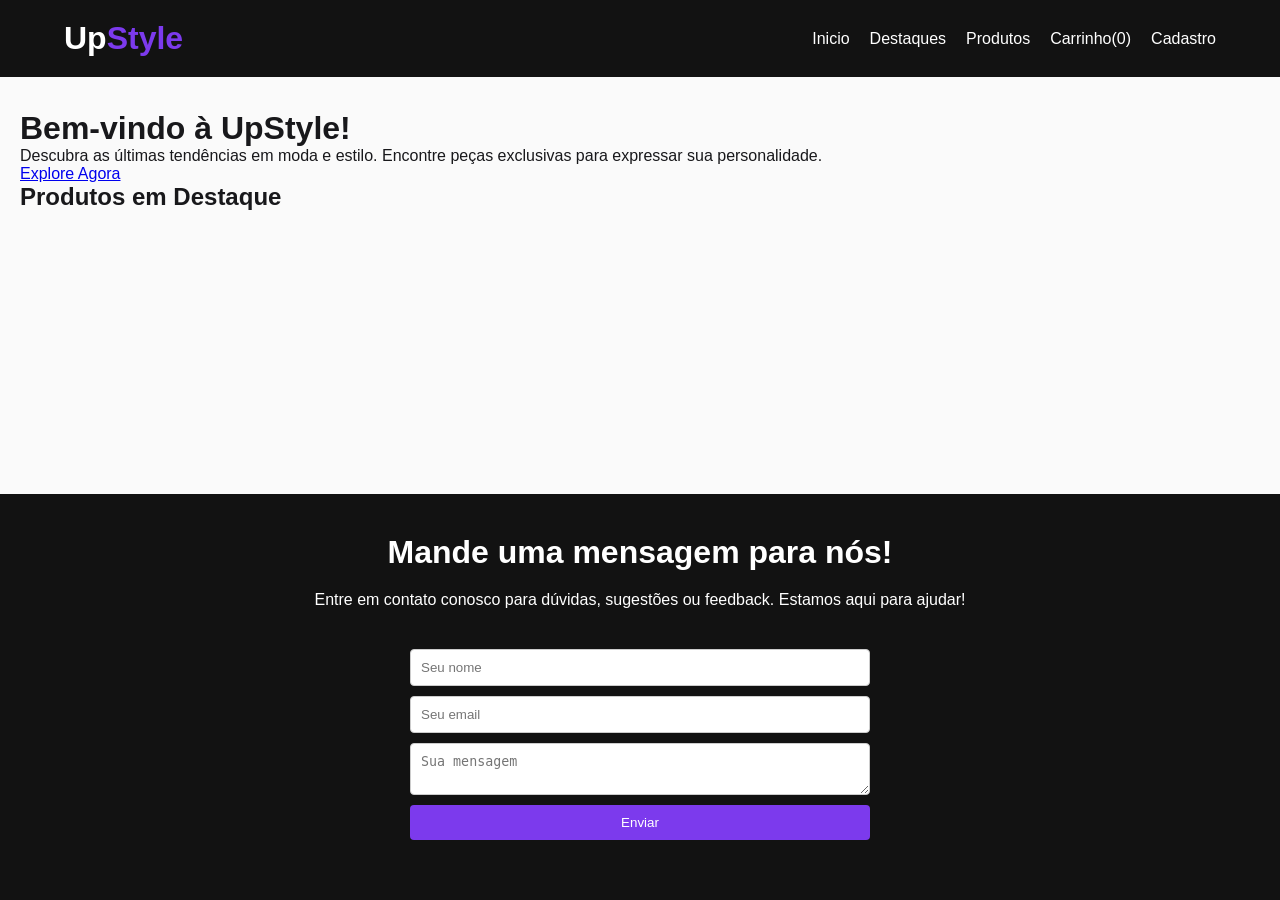
<file: pages/index.html>
<!DOCTYPE html>
<html lang="pt-br">
  <head>
    <meta charset="UTF-8" />
    <meta name="viewport" content="width=device-width, initial-scale=1.0" />
    <link rel="stylesheet" href="../styles/global.css" />
    <link rel="stylesheet" href="../styles/products.css" />
    <link rel="stylesheet" href="../styles/index.css" />
    <title>UpStyle | Seu estilo, nossa paixão</title>
  </head>
  <body>
    <header>
      <div id="cabecalho">
        <h1>Up<strong>Style</strong></h1>
      </div>
      <div id="menu">
        <nav>
          <ul>
            <li><a href="index.html">Inicio</a></li>
            <li><a href="#destaques">Destaques</a></li>
            <li><a href="produtos.html">Produtos</a></li>
            <li><a href="carrinho.html">Carrinho(<span>0</span>)</a></li>
            <li><a href="cadastro.html">Cadastro</a></li>
          </ul>
        </nav>
      </div>
    </header>
    <div class="conteudo">
        <div class="banner">
          <h1>Bem-vindo à UpStyle!</h1>
          <p>Descubra as últimas tendências em moda e estilo. Encontre peças exclusivas para expressar sua personalidade.</p>
          <a href="produtos.html" class="btn-explore">Explore Agora</a>
        </div>
        <h2>Produtos em Destaque</h2>
        <div class="produtos">
          <!-- Produtos em destaque serão exibidos aqui -->
        </div>  
      </div>
    </div>
    <div id="rodape">
      <div class="rodape-conteudo">
        <h1>Mande uma mensagem para nós!</h1>
        <p>Entre em contato conosco para dúvidas, sugestões ou feedback. Estamos aqui para ajudar!</p>
        <div class="formulario-contato">
          <input type="text" placeholder="Seu nome" />
          <input type="email" placeholder="Seu email" />
          <textarea placeholder="Sua mensagem"></textarea>
          <button>Enviar</button>
        </div>
      </div>
    </div>
    <script type="module" src="../scripts/global.js"></script>
    <script type="module" src="../scripts/main.js"></script>
  </body>
</html>
</file>
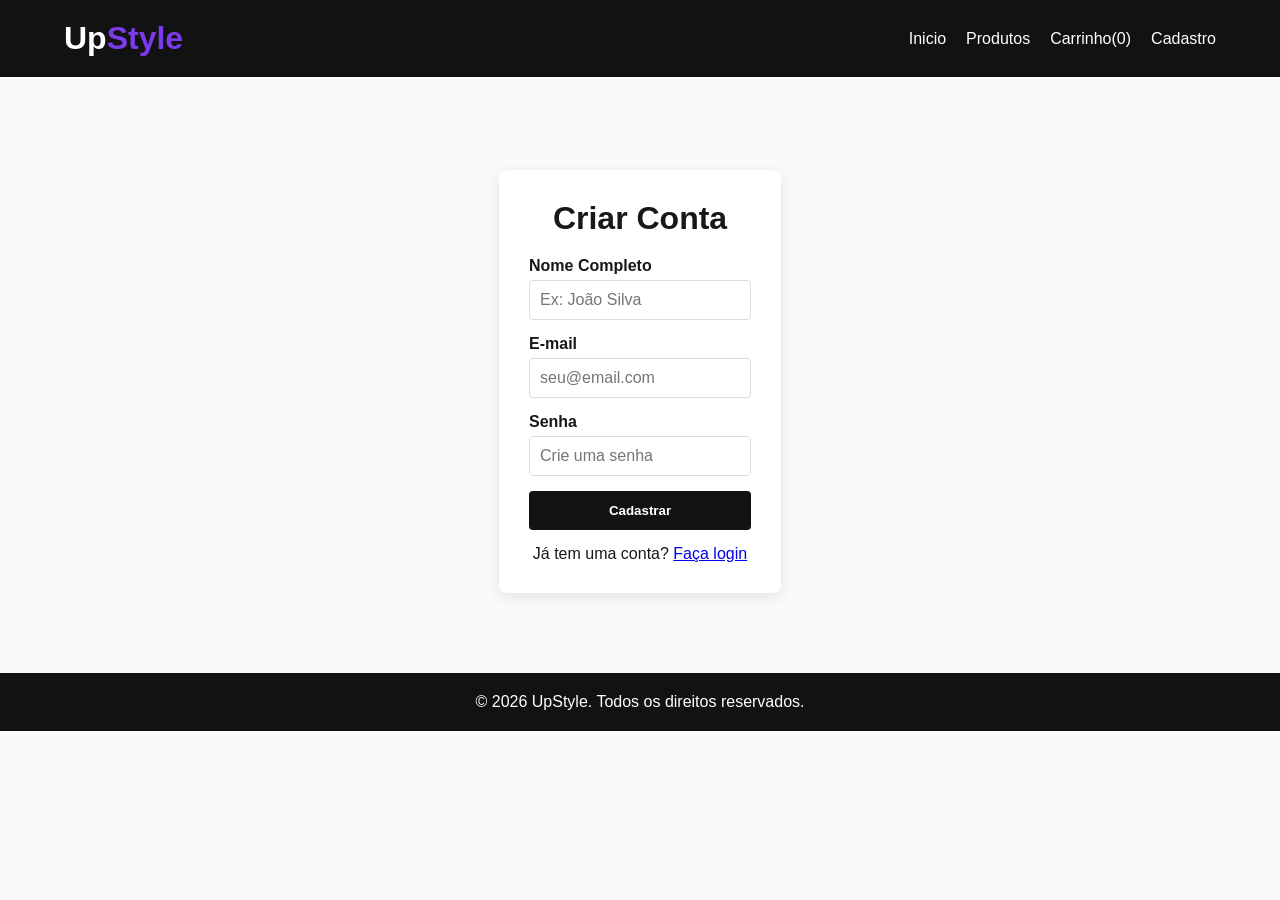
<file: pages/cadastro.html>
<!doctype html>
<html lang="pt-br">
  <head>
    <meta charset="UTF-8" />
    <meta name="viewport" content="width=device-width, initial-scale=1.0" />
    <link rel="stylesheet" href="../styles/global.css" />
    <title>UpStyle | Cadastro</title>
  </head>

  <body>
    <header>
        <div id="cabecalho">
        <h1>Up<strong>Style</strong></h1>
      </div>
      <div id="menu">
        <nav>
          <ul>
            <li><a href="index.html">Inicio</a></li>
            <li><a href="produtos.html">Produtos</a></li>
            <li><a href="carrinho.html">Carrinho(<span>0</span>)</a></li>
            <li id="menu-auth"><a href="cadastro.html">Cadastro</a></li>
          </ul>
        </nav>
      </div>
    </header>

    <main class="auth-container">
        <h1>Criar Conta</h1>
        <form id="form-cadastro">
            <div class="form-group">
                <label for="nome">Nome Completo</label>
                <input type="text" id="nome" required placeholder="Ex: João Silva">
            </div>
            <div class="form-group">
                <label for="email">E-mail</label>
                <input type="email" id="email" required placeholder="seu@email.com">
            </div>
            <div class="form-group">
                <label for="senha">Senha</label>
                <input type="password" id="senha" required placeholder="Crie uma senha">
            </div>
            <button type="submit" class="btn-auth">Cadastrar</button>
        </form>
        <p style="margin-top: 15px; text-align: center;">Já tem uma conta? <a href="login.html">Faça login</a></p>
    </main>

    <div id="rodape">
      <p>&copy; 2026 UpStyle. Todos os direitos reservados.</p>
    </div>

    <script type="module" src="../scripts/global.js"></script>
    <script type="module" src="../scripts/cadastro.js"></script>
  </body>
</html>
</file>
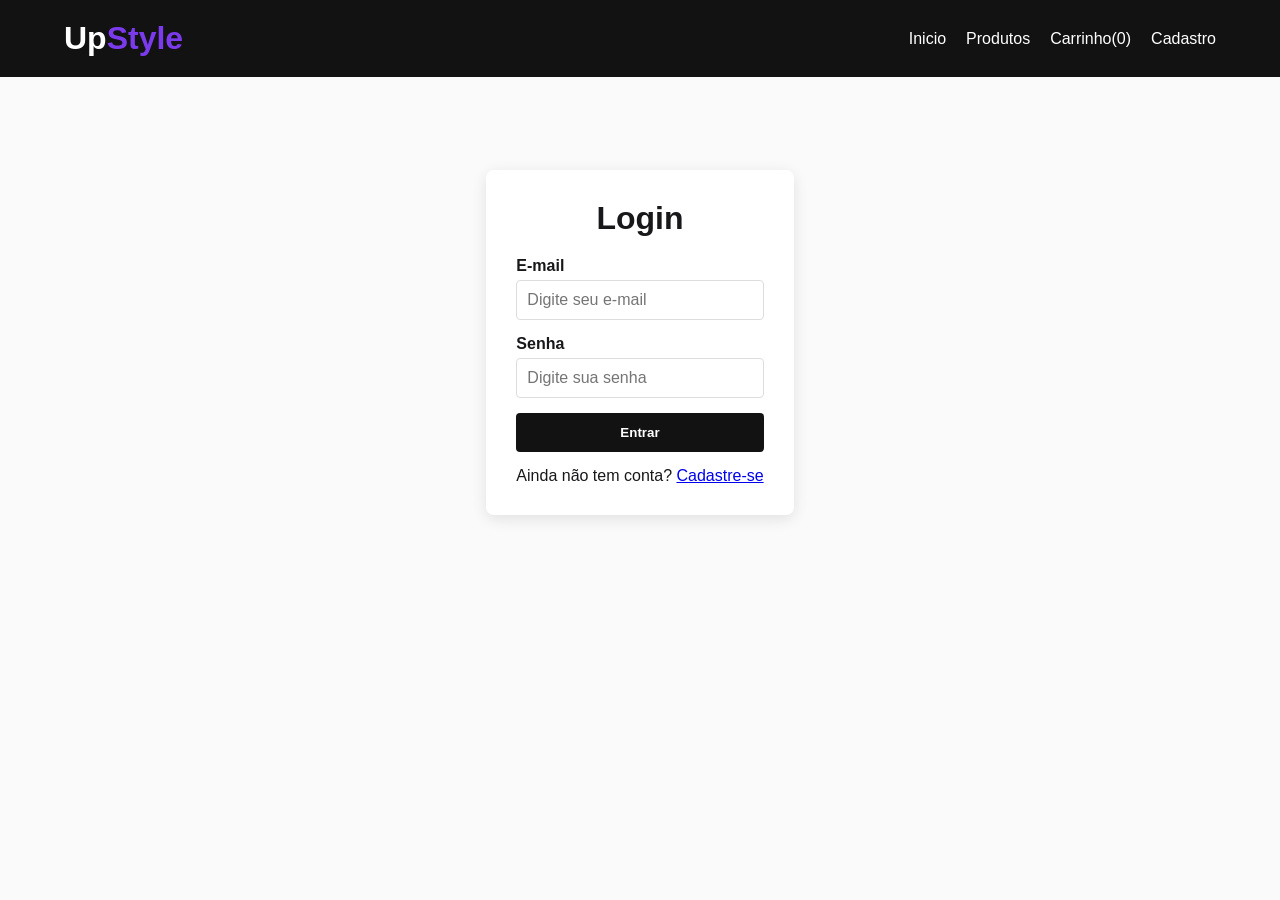
<file: pages/login.html>
<!DOCTYPE html>
<html lang="pt-br">

<head>
    <meta charset="UTF-8">
    <meta name="viewport" content="width=device-width, initial-scale=1.0">
    <title>UpStyle - Login</title>
    <link rel="stylesheet" href="../styles/global.css">
</head>

<body>
    <header>
        <div id="cabecalho">
            <h1>Up<strong>Style</strong></h1>
        </div>
        <div id="menu">
            <nav>
                <ul>
                    <li><a href="index.html">Inicio</a></li>
                    <li><a href="produtos.html">Produtos</a></li>
                    <li><a href="carrinho.html">Carrinho(<span>0</span>)</a></li>
                    <li id="menu-auth"><a href="cadastro.html">Cadastro</a></li>
                </ul>
            </nav>
        </div>
    </header>

    <div class="auth-container">
        <h1>Login</h1>
        <form id="form-login">
            <div class="form-group">
                <label for="email">E-mail</label>
                <input type="email" id="email" required placeholder="Digite seu e-mail">
            </div>
            <div class="form-group">
                <label for="senha">Senha</label>
                <input type="password" id="senha" required placeholder="Digite sua senha">
            </div>
            <button type="submit" class="btn-auth">Entrar</button>
        </form>
        <p style="margin-top: 15px; text-align: center;">Ainda não tem conta? <a href="cadastro.html">Cadastre-se</a>
        </p>
    </div>
    <script type="module" src="../scripts/global.js"></script>
    <script type="module" src="../scripts/login.js"></script>
</body>

</html>
</file>
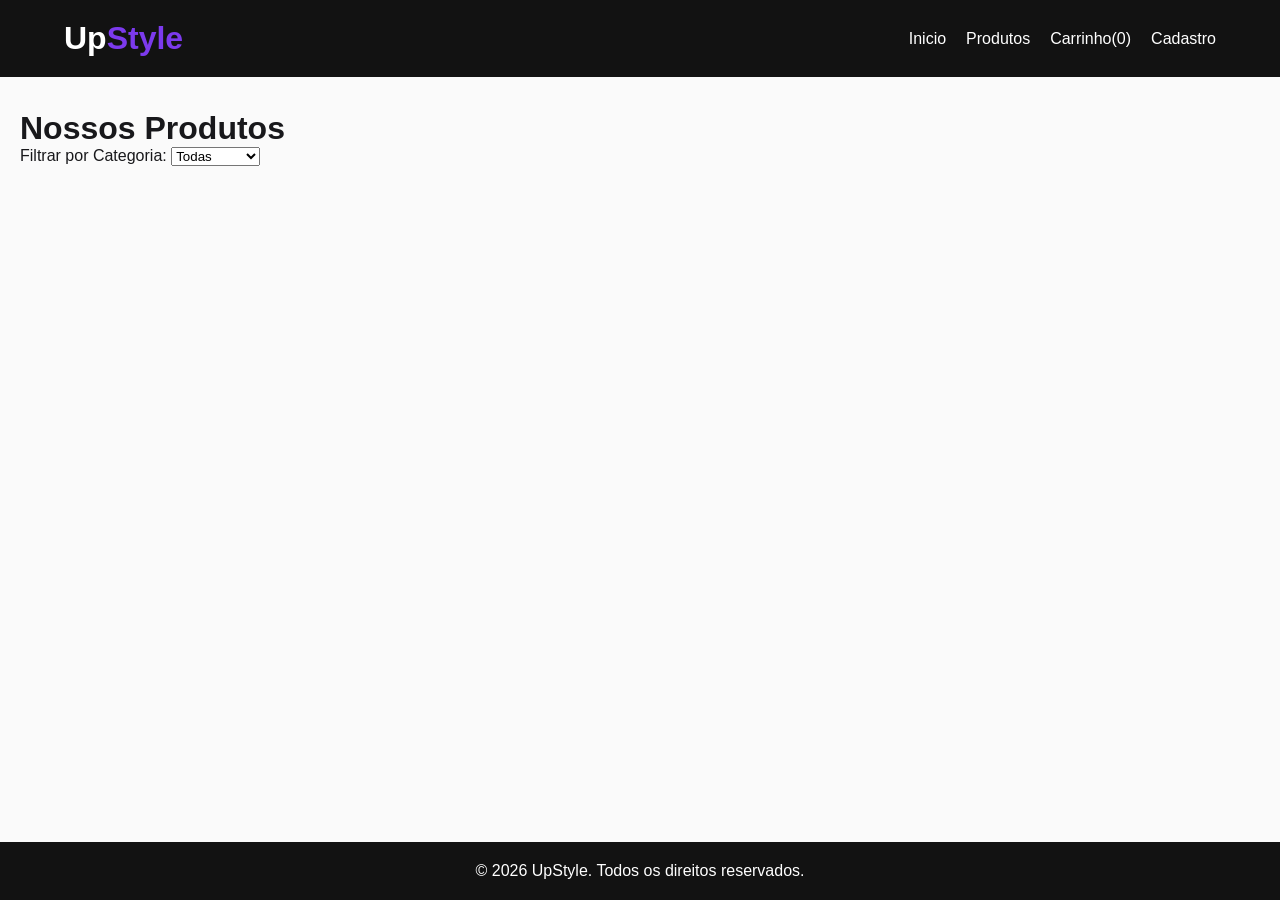
<file: pages/produtos.html>
<!DOCTYPE html>
<html lang="pt-br">
  <head>
    <meta charset="UTF-8" />
    <meta name="viewport" content="width=device-width, initial-scale=1.0" />
    <link rel="stylesheet" href="../styles/global.css" />
    <link rel="stylesheet" href="../styles/products.css" />
    <title>UpStyle | Produtos</title>
  </head>
  <body>
    <header>
      <div id="cabecalho">
        <h1>Up<strong>Style</strong></h1>
      </div>
      <div id="menu">
        <nav>
          <ul>
            <li><a href="index.html">Inicio</a></li>
            <li><a href="produtos.html">Produtos</a></li>
            <li><a href="carrinho.html">Carrinho(<span>0</span>)</a></li>
            <li><a href="cadastro.html">Cadastro</a></li>
          </ul>
        </nav>
      </div>
    </header>
    <div class="conteudo">
      <h1>Nossos Produtos</h1>
      <div class="filtro">
        <label for="filtro-categoria">Filtrar por Categoria:</label>
        <select id="filtro-categoria">
          <option value="todos">Todas</option>
          <option value="roupas-masculinas">Masculinas</option>
          <option value="roupas-femininas">Femininas</option>
        </select>
      </div>
      <div class="produtos">
        <!-- Os produtos serão carregados aqui via JavaScript -->
      </div>
    </div>
    <div id="rodape">
      <p>&copy; 2026 UpStyle. Todos os direitos reservados.</p>
    </div>
    <script type="module" src="../scripts/produtos.js"></script>
  </body>
</html>
</file>
<file: styles/global.css>
* {
  margin: 0;
  padding: 0;
  box-sizing: border-box;
  scroll-behavior: smooth;
  scroll-padding-top: 90px;
}

body {
  background-color: #FAFAFA;
  color: #18181B;
  font-family: Arial, sans-serif;
  min-height: 100vh;
  display: flex;
  flex-direction: column;
  padding-top: 90px;
}

strong {
  color: #7C3AED;
}

header {
  display: flex;
  flex-wrap: wrap;
  justify-content: space-between;
  align-items: center;
  width: 100%;
  background-color: #121212;
  color: #FFFFFF;
  padding: 20px 5%;
  gap: 15px;
  position: fixed;
  top: 0;
  z-index: 1000;
  transition: padding 0.3s ease, box-shadow 0.3s ease;
}

header.header-scrolled {
  box-shadow: 0 4px 12px rgba(0, 0, 0, 0.1);
  padding: 8px 5%;
}

header nav ul {
  list-style: none;
  display: flex;
  gap: 20px;
  flex-wrap: wrap;
  justify-content: center;
}

header nav ul li a {
  text-decoration: none;
  color: #FFFFFF;
  transition: color 0.3s;
}

header nav ul li a:hover {
  color: #7C3AED;
}

.conteudo {
  flex: 1;
  padding: 20px;
}

#rodape {
  background-color: #121212;
  color: #FFFFFF;
  padding: 20px;
  text-align: center;
}

/* Estilos Padronizados para Formulários */
.auth-container {
  max-width: 400px;
  margin: 80px auto;
  padding: 30px;
  background: #fff;
  border-radius: 8px;
  box-shadow: 0 4px 15px rgba(0, 0, 0, 0.1);
}

.auth-container h1 {
  margin-bottom: 20px;
  text-align: center;
}

.form-group {
  margin-bottom: 15px;
}

.form-group label {
  display: block;
  margin-bottom: 5px;
  font-weight: bold;
}

.form-group input {
  width: 100%;
  padding: 10px;
  border: 1px solid #ddd;
  border-radius: 4px;
  font-size: 1rem;
}

.btn-auth {
  width: 100%;
  padding: 12px;
  background-color: #121212;
  color: white;
  border: none;
  border-radius: 4px;
  cursor: pointer;
  font-weight: bold;
  transition: background 0.3s;
}

.btn-auth:hover {
  background-color: #7C3AED;
}

.mensagem-erro {
  color: #b91c1c;
  background-color: #fef2f2;
  border: 1px solid #fee2e2;
  padding: 10px;
  border-radius: 4px;
  font-size: 0.9rem;
  margin-top: 15px;
  text-align: center;
  margin-bottom: 10px;
}

/* Responsividade Global */
/* --- Responsividade Global --- */

/* Telas Médias (Tablets - até 1024px) */
@media (max-width: 1024px) {
  body {
    padding-top: 100px;
  }

  header {
    padding: 15px 4%;
  }

  header nav ul {
    gap: 15px;
  }
  
  .auth-container {
    margin: 60px auto;
    max-width: 380px;
  }
}

/* Telas Pequenas (Celulares - até 768px) */
@media (max-width: 768px) {
  body {
    padding-top: 130px; /* Espaço extra para o header que vai empilhar (logo em cima, menu embaixo) */
  }
  
  header {
    padding: 15px 10px;
    justify-content: center; /* Centraliza logo e menu quando empilhados */
    gap: 10px;
  }

  .auth-container {
    width: 95%; /* Ocupa quase a tela toda em celulares */
    margin: 30px auto;
    padding: 20px;
  }
}
</file>
<file: styles/products.css>
.produtos {
  display: grid;
  grid-template-columns: repeat(auto-fit, minmax(160px, 1fr));
  gap: 1rem;
  padding: 1rem;
  max-width: 1200px;
  margin: 0 auto;
}

.card {
  background: #fff;
  border-radius: 12px;
  overflow: hidden;
  box-shadow: 0 4px 15px rgba(0, 0, 0, 0.08);
  transition: transform 0.3s ease, box-shadow 0.3s ease;
  display: flex;
  flex-direction: column;
  height: 100%;
  border: 1px solid #f0f0f0;
}

.card:hover {
  transform: translateY(-8px);
  box-shadow: 0 12px 30px rgba(0, 0, 0, 0.12);
}

.card-img {
  width: 100%;
  height: 180px;
  object-fit: contain;
  padding: 1.5rem;
  background-color: #fff;
  border-bottom: 1px solid #f9f9f9;
}

.card-body {
  padding: 1.5rem;
  display: flex;
  flex-direction: column;
  flex-grow: 1;
  justify-content: space-between;
}

.card-title {
  font-size: 1rem;
  color: #333;
  margin-bottom: 0.75rem;
  line-height: 1.4;
  display: -webkit-box;
  -webkit-box-orient: vertical;
  overflow: hidden;
  text-overflow: ellipsis;
}

.card-price {
  font-size: 1.25rem;
  font-weight: 700;
  color: #2c3e50;
  margin-bottom: 1.25rem;
}

.card-button {
  background-color: #000;
  color: #fff;
  border: none;
  padding: 0.8rem;
  border-radius: 6px;
  font-size: 0.9rem;
  font-weight: 600;
  text-transform: uppercase;
  letter-spacing: 1px;
  cursor: pointer;
  transition: background-color 0.2s;
}

.card-button:hover {
  background-color: #333;
}

.card-buttons {
  display: flex;
  flex-direction: column;
  gap: 10px;
}

.btn-comprar {
  background-color: #7C3AED;
  color: #FFFFFF;
  border: none;
  padding: 0.8rem;
  border-radius: 6px;
  font-size: 0.9rem;
  font-weight: 600;
  text-transform: uppercase;
  letter-spacing: 1px;
  cursor: pointer;
  transition: background-color 0.2s;
}

.btn-comprar:hover {
  background-color: #6B2D99;
}

/* Telas Médias (Tablets e Laptops Pequenos) */
@media (max-width: 1024px) {
  .produtos {
    grid-template-columns: repeat(auto-fit, minmax(200px, 1fr));
    gap: 1.5rem;
  }
  .card-img {
    height: 220px;
  }
}

@media (max-width: 480px) {
  .produtos {
    grid-template-columns: repeat(auto-fit, minmax(140px, 1fr));
    gap: 0.8rem;
    padding: 1rem 0.5rem;
  }
  .card-body { padding: 1rem; }
  .card-price { font-size: 1.1rem; }
}
</file>
<file: styles/index.css>
.conteudo {
  flex: 1;
}

.container {
  max-width: 1200px;
  margin: 0 auto;
  padding: 20px;
}

.produtos {
}

.card {
}

.card:hover {
}

.card-img {
}

.card-body {
}

.card-title {
}

.card-price {
}

.card-button {
}

.card-button:hover {
}

.card-buttons {
}

.btn-comprar {
} 

.btn-comprar:hover {
}

.rodape-conteudo {
  display: flex;
  flex-direction: column;
  gap: 20px;
  justify-content: center;
  align-items: center;
  background-color: #121212;
  color: #fff;
  padding: 20px;
  text-align: center;
}

.formulario-contato {
  width: 100%;
  max-width: 500px;
  margin: 0 auto;
  padding: 20px;
  display: flex;
  flex-direction: column;
  gap: 10px;
}

/* Telas Médias (Tablets) */
@media (max-width: 1024px) {
  .banner {
    padding: 60px 20px;
  }
  .banner h1 {
    font-size: 2.5rem;
  }
}

@media (max-width: 480px) {
  .banner h1 { font-size: 1.8rem; }
  .banner p { font-size: 1rem; }
  .rodape-conteudo h1 { font-size: 1.5rem; }
  .formulario-contato { padding: 10px; }
}

.formulario-contato input,
.formulario-contato textarea {
  padding: 10px;
  border: 1px solid #CCCCCC;
  border-radius: 4px;
}

.formulario-contato button {
  padding: 10px;
  background-color: #7C3AED;
  color: #FFFFFF;
  border: none;
  border-radius: 4px;
  cursor: pointer;
  transition: background 0.3s;
}

.formulario-contato button:hover {
  background-color: #6B2D99;
}
</file>
